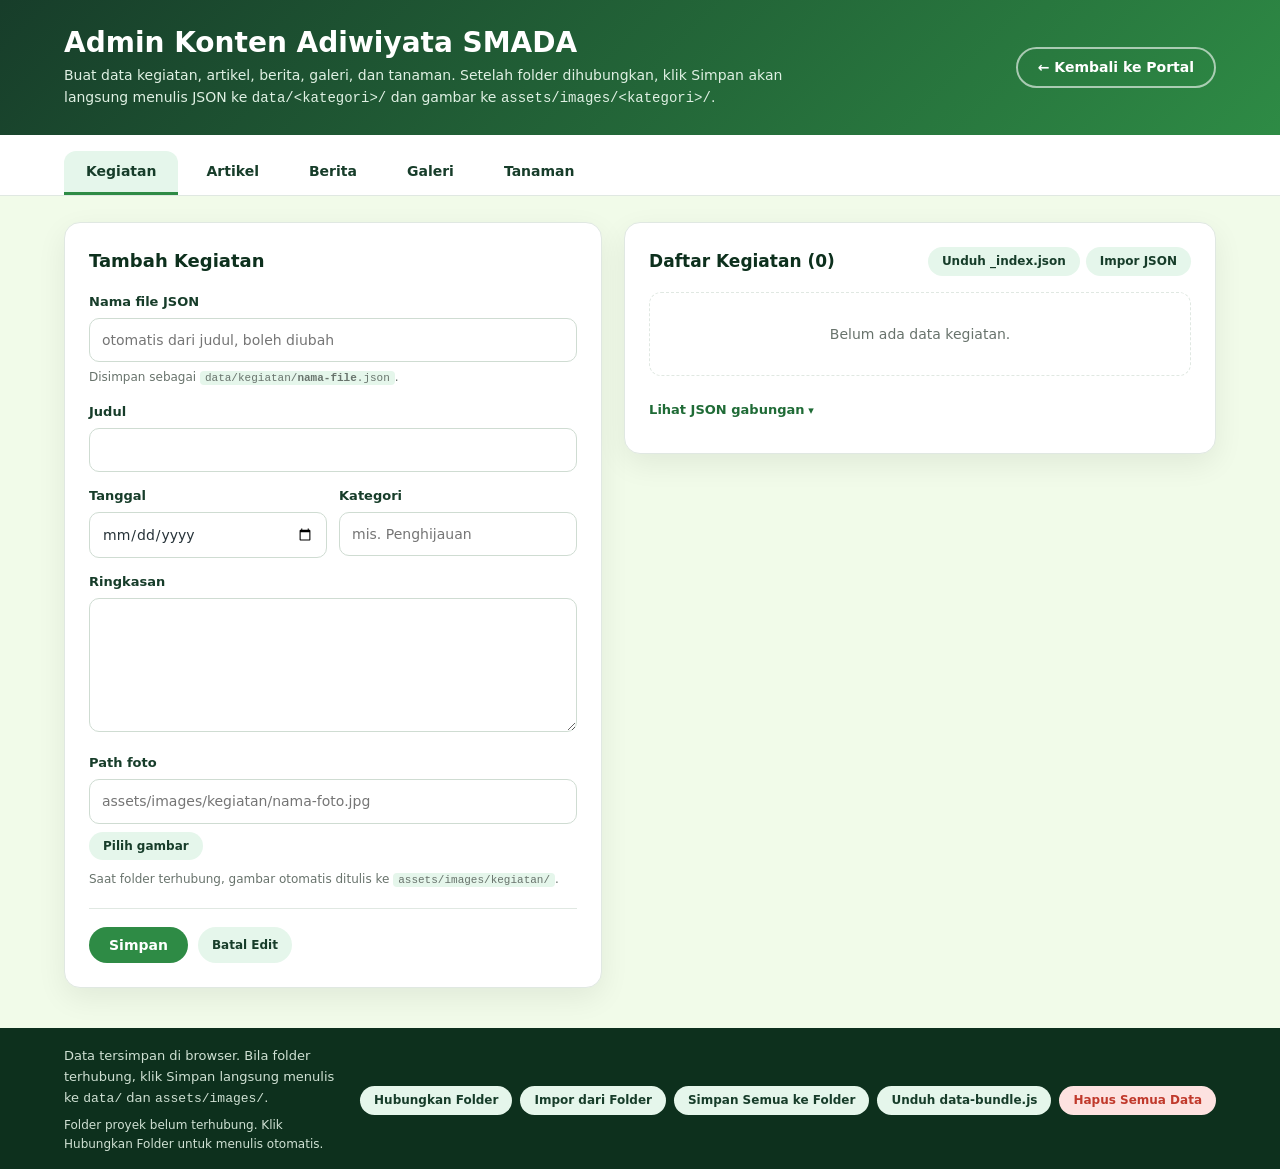
<file: admin.html>
<!DOCTYPE html>
<html lang="id">
<head>
    <meta charset="UTF-8">
    <meta name="viewport" content="width=device-width, initial-scale=1.0">
    <title>Admin Konten | Portal Adiwiyata SMADA</title>
    <link rel="stylesheet" href="css/admin.css">
</head>
<body>

<header class="admin-header">
    <div class="admin-header-text">
        <h1>Admin Konten Adiwiyata SMADA</h1>
        <p>Buat data kegiatan, artikel, berita, galeri, dan tanaman. Setelah folder dihubungkan, klik Simpan akan langsung menulis JSON ke <code>data/&lt;kategori&gt;/</code> dan gambar ke <code>assets/images/&lt;kategori&gt;/</code>.</p>
    </div>
    <a class="btn btn-outline" href="index.html">← Kembali ke Portal</a>
</header>

<nav class="admin-tabs" role="tablist">
    <button class="tab active" data-tab="kegiatan" type="button">Kegiatan</button>
    <button class="tab" data-tab="artikel" type="button">Artikel</button>
    <button class="tab" data-tab="berita" type="button">Berita</button>
    <button class="tab" data-tab="galeri" type="button">Galeri</button>
    <button class="tab" data-tab="tanaman" type="button">Tanaman</button>
</nav>

<main class="admin-main">

    <section class="panel" data-panel="kegiatan">
        <div class="panel-grid">
            <div class="form-card">
                <h2 id="kegiatan-form-title">Tambah Kegiatan</h2>
                <form id="form-kegiatan" data-category="kegiatan">
                    <input type="hidden" data-field="__original">
                    <div class="field">
                        <label>Nama file JSON</label>
                        <input type="text" data-field="id" placeholder="otomatis dari judul, boleh diubah">
                        <small class="form-note">Disimpan sebagai <code>data/kegiatan/<strong>nama-file</strong>.json</code>.</small>
                    </div>
                    <div class="field"><label>Judul</label><input type="text" data-field="judul" required></div>
                    <div class="field-row">
                        <div class="field"><label>Tanggal</label><input type="date" data-field="tanggal" required></div>
                        <div class="field"><label>Kategori</label><input type="text" data-field="kategori" placeholder="mis. Penghijauan" required></div>
                    </div>
                    <div class="field"><label>Ringkasan</label><textarea data-field="ringkas" rows="5" required></textarea></div>
                    <div class="field">
                        <label>Path foto</label>
                        <input type="text" data-field="foto" placeholder="assets/images/kegiatan/nama-foto.jpg">
                        <button type="button" class="btn btn-mini" data-trigger-upload>Pilih gambar</button>
                        <input type="file" accept="image/*" data-upload hidden>
                        <div class="preview" data-preview></div>
                        <small class="form-note">Saat folder terhubung, gambar otomatis ditulis ke <code>assets/images/kegiatan/</code>.</small>
                    </div>
                    <div class="form-actions">
                        <button type="submit" class="btn btn-green">Simpan</button>
                        <button type="button" class="btn btn-mini" data-reset>Batal Edit</button>
                    </div>
                </form>
            </div>
            <div class="list-card">
                <div class="list-head">
                    <h2>Daftar Kegiatan (<span data-count>0</span>)</h2>
                    <div class="list-actions">
                        <button type="button" class="btn btn-mini" data-export-index>Unduh _index.json</button>
                        <label class="btn btn-mini">Impor JSON<input type="file" accept=".json" data-import hidden></label>
                    </div>
                </div>
                <div class="entry-list" data-list></div>
                <details class="json-details"><summary>Lihat JSON gabungan</summary><pre data-json></pre></details>
            </div>
        </div>
    </section>

    <section class="panel" data-panel="artikel" hidden>
        <div class="panel-grid">
            <div class="form-card">
                <h2 id="artikel-form-title">Tambah Artikel</h2>
                <form id="form-artikel" data-category="artikel">
                    <input type="hidden" data-field="__original">
                    <div class="field">
                        <label>Nama file JSON</label>
                        <input type="text" data-field="id" placeholder="otomatis dari judul, boleh diubah">
                        <small class="form-note">Disimpan sebagai <code>data/artikel/<strong>nama-file</strong>.json</code>.</small>
                    </div>
                    <div class="field"><label>Judul</label><input type="text" data-field="judul" required></div>
                    <div class="field-row">
                        <div class="field"><label>Penulis</label><input type="text" data-field="penulis" required></div>
                        <div class="field"><label>Tanggal</label><input type="date" data-field="tanggal" required></div>
                    </div>
                    <div class="field">
                        <label>Isi artikel (array paragraf)</label>
                        <textarea data-field="isi" rows="9" required placeholder="Paragraf pertama...&#10;&#10;Paragraf kedua...&#10;&#10;Pisahkan antar paragraf dengan satu baris kosong."></textarea>
                        <small class="form-note">Disimpan sebagai array <code>isi: [...]</code>.</small>
                    </div>
                    <div class="field">
                        <label>Path foto</label>
                        <input type="text" data-field="foto" placeholder="assets/images/artikel/nama-foto.jpg">
                        <button type="button" class="btn btn-mini" data-trigger-upload>Pilih gambar</button>
                        <input type="file" accept="image/*" data-upload hidden>
                        <div class="preview" data-preview></div>
                        <small class="form-note">Saat folder terhubung, gambar otomatis ditulis ke <code>assets/images/artikel/</code>.</small>
                    </div>
                    <div class="form-actions">
                        <button type="submit" class="btn btn-green">Simpan</button>
                        <button type="button" class="btn btn-mini" data-reset>Batal Edit</button>
                    </div>
                </form>
            </div>
            <div class="list-card">
                <div class="list-head">
                    <h2>Daftar Artikel (<span data-count>0</span>)</h2>
                    <div class="list-actions">
                        <button type="button" class="btn btn-mini" data-export-index>Unduh _index.json</button>
                        <label class="btn btn-mini">Impor JSON<input type="file" accept=".json" data-import hidden></label>
                    </div>
                </div>
                <div class="entry-list" data-list></div>
                <details class="json-details"><summary>Lihat JSON gabungan</summary><pre data-json></pre></details>
            </div>
        </div>
    </section>

    <section class="panel" data-panel="berita" hidden>
        <div class="panel-grid">
            <div class="form-card">
                <h2 id="berita-form-title">Tambah Berita</h2>
                <form id="form-berita" data-category="berita">
                    <input type="hidden" data-field="__original">
                    <div class="field">
                        <label>Nama file JSON</label>
                        <input type="text" data-field="id" placeholder="otomatis dari judul, boleh diubah">
                        <small class="form-note">Disimpan sebagai <code>data/berita/<strong>nama-file</strong>.json</code>.</small>
                    </div>
                    <div class="field"><label>Judul</label><input type="text" data-field="judul" required></div>
                    <div class="field-row">
                        <div class="field"><label>Tanggal</label><input type="date" data-field="tanggal" required></div>
                        <div class="field"><label>Kategori</label><input type="text" data-field="kategori" placeholder="mis. Kebersihan" required></div>
                    </div>
                    <div class="field"><label>Ringkasan</label><textarea data-field="ringkas" rows="5" required></textarea></div>
                    <div class="field">
                        <label>Path foto</label>
                        <input type="text" data-field="foto" placeholder="assets/images/berita/nama-foto.jpg">
                        <button type="button" class="btn btn-mini" data-trigger-upload>Pilih gambar</button>
                        <input type="file" accept="image/*" data-upload hidden>
                        <div class="preview" data-preview></div>
                        <small class="form-note">Saat folder terhubung, gambar otomatis ditulis ke <code>assets/images/berita/</code>.</small>
                    </div>
                    <div class="form-actions">
                        <button type="submit" class="btn btn-green">Simpan</button>
                        <button type="button" class="btn btn-mini" data-reset>Batal Edit</button>
                    </div>
                </form>
            </div>
            <div class="list-card">
                <div class="list-head">
                    <h2>Daftar Berita (<span data-count>0</span>)</h2>
                    <div class="list-actions">
                        <button type="button" class="btn btn-mini" data-export-index>Unduh _index.json</button>
                        <label class="btn btn-mini">Impor JSON<input type="file" accept=".json" data-import hidden></label>
                    </div>
                </div>
                <div class="entry-list" data-list></div>
                <details class="json-details"><summary>Lihat JSON gabungan</summary><pre data-json></pre></details>
            </div>
        </div>
    </section>

    <section class="panel" data-panel="galeri" hidden>
        <div class="panel-grid">
            <div class="form-card">
                <h2 id="galeri-form-title">Tambah Foto Galeri</h2>
                <form id="form-galeri" data-category="galeri">
                    <input type="hidden" data-field="__original">
                    <div class="field">
                        <label>Nama file JSON</label>
                        <input type="text" data-field="id" placeholder="otomatis dari judul, boleh diubah">
                        <small class="form-note">Disimpan sebagai <code>data/galeri/<strong>nama-file</strong>.json</code>.</small>
                    </div>
                    <div class="field"><label>Judul</label><input type="text" data-field="judul" required></div>
                    <div class="field"><label>Tanggal</label><input type="date" data-field="tanggal" required></div>
                    <div class="field">
                        <label>Path foto</label>
                        <input type="text" data-field="foto" placeholder="assets/images/galeri/nama-foto.jpg">
                        <button type="button" class="btn btn-mini" data-trigger-upload>Pilih gambar</button>
                        <input type="file" accept="image/*" data-upload hidden>
                        <div class="preview" data-preview></div>
                        <small class="form-note">Saat folder terhubung, gambar otomatis ditulis ke <code>assets/images/galeri/</code>.</small>
                    </div>
                    <div class="form-actions">
                        <button type="submit" class="btn btn-green">Simpan</button>
                        <button type="button" class="btn btn-mini" data-reset>Batal Edit</button>
                    </div>
                </form>
            </div>
            <div class="list-card">
                <div class="list-head">
                    <h2>Daftar Galeri (<span data-count>0</span>)</h2>
                    <div class="list-actions">
                        <button type="button" class="btn btn-mini" data-export-index>Unduh _index.json</button>
                        <label class="btn btn-mini">Impor JSON<input type="file" accept=".json" data-import hidden></label>
                    </div>
                </div>
                <div class="entry-list" data-list></div>
                <details class="json-details"><summary>Lihat JSON gabungan</summary><pre data-json></pre></details>
            </div>
        </div>
    </section>

    <section class="panel" data-panel="tanaman" hidden>
        <div class="panel-grid">
            <div class="form-card">
                <h2 id="tanaman-form-title">Tambah Tanaman</h2>
                <form id="form-tanaman" data-category="tanaman">
                    <input type="hidden" data-field="__original">
                    <div class="field">
                        <label>Nama file JSON / ID tanaman</label>
                        <input type="text" data-field="id" placeholder="otomatis dari nama, boleh diubah">
                        <small class="form-note">Disimpan sebagai <code>data/tanaman/<strong>nama-file</strong>.json</code> dan dipakai di <code>tanaman-detail.html?id=<strong>nama-file</strong></code>. Jangan diubah setelah QR dicetak.</small>
                    </div>
                    <div class="field-row">
                        <div class="field"><label>Nama tanaman</label><input type="text" data-field="nama" required></div>
                        <div class="field"><label>Nama latin</label><input type="text" data-field="latin" required></div>
                    </div>
                    <div class="field-row">
                        <div class="field"><label>Tanggal tanam</label><input type="date" data-field="tanggalTanam" required></div>
                        <div class="field"><label>Penanam</label><input type="text" data-field="penanam" required></div>
                    </div>
                    <div class="field"><label>Lokasi</label><input type="text" data-field="lokasi" placeholder="mis. Taman Depan" required></div>
                    <div class="field"><label>Manfaat</label><textarea data-field="manfaat" rows="3" required></textarea></div>
                    <div class="field">
                        <label>Path foto</label>
                        <input type="text" data-field="foto" placeholder="assets/images/tanaman/nama-foto.jpg">
                        <button type="button" class="btn btn-mini" data-trigger-upload>Pilih gambar</button>
                        <input type="file" accept="image/*" data-upload hidden>
                        <div class="preview" data-preview></div>
                        <small class="form-note">Saat folder terhubung, gambar otomatis ditulis ke <code>assets/images/tanaman/</code>.</small>
                    </div>
                    <div class="form-actions">
                        <button type="submit" class="btn btn-green">Simpan</button>
                        <button type="button" class="btn btn-mini" data-reset>Batal Edit</button>
                    </div>
                </form>
            </div>
            <div class="list-card">
                <div class="list-head">
                    <h2>Daftar Tanaman (<span data-count>0</span>)</h2>
                    <div class="list-actions">
                        <button type="button" class="btn btn-mini" data-export-index>Unduh _index.json</button>
                        <label class="btn btn-mini">Impor JSON<input type="file" accept=".json" data-import hidden></label>
                    </div>
                </div>
                <div class="entry-list" data-list></div>
                <details class="json-details"><summary>Lihat JSON gabungan</summary><pre data-json></pre></details>
            </div>
        </div>
    </section>

</main>

<footer class="admin-footer">
    <div style="flex:1;min-width:280px">
        <p>Data tersimpan di browser. Bila folder terhubung, klik Simpan langsung menulis ke <code>data/</code> dan <code>assets/images/</code>.</p>
        <p style="margin-top:6px;font-size:12px" id="sync-status">Folder proyek belum terhubung. Klik Hubungkan Folder untuk menulis otomatis.</p>
    </div>
    <div style="display:flex;gap:8px;flex-wrap:wrap;align-items:center">
        <button type="button" class="btn btn-mini" id="btn-connect">Hubungkan Folder</button>
        <button type="button" class="btn btn-mini" id="btn-import-folder" disabled>Impor dari Folder</button>
        <button type="button" class="btn btn-mini" id="btn-sync-all" disabled>Simpan Semua ke Folder</button>
        <button type="button" class="btn btn-mini" id="btn-bundle">Unduh data-bundle.js</button>
        <button type="button" class="btn btn-mini btn-danger" id="btn-reset-all">Hapus Semua Data</button>
    </div>
</footer>

<script src="js/admin.js"></script>
</body>
</html>
</file>
<file: css/admin.css>
:root {
    --green-900: #0d301d;
    --green-800: #173d2a;
    --green-700: #1f6b36;
    --green-600: #2e8b45;
    --green-500: #4aa04f;
    --green-100: #e5f6eb;
    --cream: #f1fbe9;
    --yellow: #fcd34d;
    --yellow-soft: #fdeec2;
    --text: #263238;
    --muted: #68736c;
    --line: #e0e8e2;
    --danger: #c0392b;
    --radius: 16px;
    --shadow: 0 10px 30px rgba(0, 0, 0, .07);
}

* { margin: 0; padding: 0; box-sizing: border-box; }

html { scroll-behavior: smooth; }

body {
    font-family: 'Poppins', system-ui, -apple-system, 'Segoe UI', Roboto, Arial, sans-serif;
    color: var(--text);
    background: var(--cream);
    line-height: 1.6;
    min-height: 100vh;
    display: flex;
    flex-direction: column;
}

a { color: inherit; text-decoration: none; }
img { max-width: 100%; display: block; }

.admin-header {
    background: linear-gradient(135deg, var(--green-800), var(--green-600));
    color: #fff;
    padding: 26px 5%;
    display: flex;
    align-items: center;
    justify-content: space-between;
    gap: 20px;
    flex-wrap: wrap;
}
.admin-header-text h1 { font-size: clamp(20px, 2.4vw, 28px); line-height: 1.2; }
.admin-header-text p { font-size: 14px; color: #dff0e3; margin-top: 4px; max-width: 720px; }

.btn {
    display: inline-block;
    padding: 10px 20px;
    border-radius: 999px;
    font: 600 14px/1.2 'Poppins', system-ui, sans-serif;
    border: 0;
    cursor: pointer;
    transition: transform .2s, box-shadow .2s, background .2s;
}
.btn:hover { transform: translateY(-2px); box-shadow: 0 8px 20px rgba(0,0,0,.15); }
.btn-green { background: var(--green-600); color: #fff; }
.btn-outline { background: transparent; color: #fff; border: 2px solid rgba(255,255,255,.6); }
.btn-mini { padding: 7px 14px; font-size: 12px; background: var(--green-100); color: var(--green-800); }
.btn-mini:hover { background: var(--yellow-soft); }
.btn-danger { background: #fde2e0; color: var(--danger); }

.admin-tabs {
    display: flex;
    gap: 6px;
    padding: 16px 5% 0;
    background: #fff;
    border-bottom: 1px solid var(--line);
    flex-wrap: wrap;
}
.tab {
    padding: 12px 22px;
    border: 0;
    background: transparent;
    font: 600 14px/1.2 'Poppins', system-ui, sans-serif;
    color: var(--green-800);
    cursor: pointer;
    border-radius: 12px 12px 0 0;
    border-bottom: 3px solid transparent;
    transition: background .2s, border-color .2s;
}
.tab:hover { background: var(--green-100); }
.tab.active { background: var(--green-100); border-bottom-color: var(--green-600); }

.admin-main { flex: 1; padding: 26px 5% 40px; }

.panel-grid {
    display: grid;
    grid-template-columns: minmax(0, 1fr) minmax(0, 1.1fr);
    gap: 22px;
    align-items: start;
}

.form-card, .list-card {
    background: #fff;
    border: 1px solid var(--line);
    border-radius: var(--radius);
    padding: 24px;
    box-shadow: var(--shadow);
}
.form-card h2, .list-card h2 {
    font-size: 18px;
    color: var(--green-900);
    margin-bottom: 16px;
}

.field { margin-bottom: 14px; }
.field-row { display: grid; grid-template-columns: 1fr 1fr; gap: 12px; }
.field label {
    display: block;
    font-size: 13px;
    font-weight: 600;
    margin-bottom: 5px;
    color: var(--green-800);
}
.field input, .field select, .field textarea {
    width: 100%;
    padding: 10px 12px;
    border-radius: 10px;
    border: 1px solid #cfdcd2;
    font: inherit;
    font-size: 14px;
    background: #fff;
    color: var(--text);
}
.field input:focus, .field textarea:focus {
    outline: 2px solid var(--green-500);
    border-color: transparent;
}
.field textarea { resize: vertical; min-height: 70px; }

.form-note { display: block; font-size: 12px; color: var(--muted); margin-top: 6px; }
.form-note code { background: var(--green-100); padding: 1px 5px; border-radius: 4px; font-size: 11px; }

.btn-mini[data-trigger-upload] { margin-top: 8px; }

.preview { margin-top: 10px; }
.preview .ph {
    width: 100%;
    height: 150px;
    border-radius: 10px;
    overflow: hidden;
    background: linear-gradient(135deg, #cfe9d3, #a9d6b1);
    display: flex;
    align-items: center;
    justify-content: center;
}
.preview .ph img { width: 100%; height: 100%; object-fit: cover; }

.form-actions {
    display: flex;
    gap: 10px;
    margin-top: 18px;
    padding-top: 18px;
    border-top: 1px solid var(--line);
}

.list-head {
    display: flex;
    align-items: center;
    justify-content: space-between;
    gap: 12px;
    flex-wrap: wrap;
    margin-bottom: 16px;
}
.list-head h2 { margin: 0; font-size: 17px; }
.list-actions { display: flex; gap: 6px; flex-wrap: wrap; }
.list-actions label.btn-mini { cursor: pointer; }

.entry-list { display: flex; flex-direction: column; gap: 10px; }
.entry {
    display: flex;
    align-items: center;
    gap: 12px;
    padding: 12px;
    border: 1px solid var(--line);
    border-radius: 12px;
    background: #fafdf9;
    transition: border-color .2s;
}
.entry:hover { border-color: var(--green-500); }
.thumb {
    width: 52px;
    height: 52px;
    border-radius: 10px;
    overflow: hidden;
    flex: none;
    background: linear-gradient(135deg, #cfe9d3, #a9d6b1);
    display: flex;
    align-items: center;
    justify-content: center;
    color: var(--green-800);
    font-weight: 700;
}
.thumb img { width: 100%; height: 100%; object-fit: cover; }
.thumb.empty { background: #eef3ee; color: var(--muted); }
.entry-body { flex: 1; min-width: 0; }
.entry-body strong { display: block; font-size: 14px; color: var(--green-900); overflow: hidden; text-overflow: ellipsis; white-space: nowrap; }
.entry-body span { display: block; font-size: 12px; color: var(--muted); }
.entry-body code { display: inline-block; font-size: 11px; background: var(--green-100); color: var(--green-800); padding: 1px 6px; border-radius: 4px; margin-top: 3px; }
.entry-actions { display: flex; gap: 5px; flex: none; }

.empty-state {
    text-align: center;
    color: var(--muted);
    padding: 30px 10px;
    font-size: 14px;
    border: 1px dashed var(--line);
    border-radius: 12px;
}

.json-details { margin-top: 16px; }
.json-details summary {
    cursor: pointer;
    font-size: 13px;
    font-weight: 600;
    color: var(--green-700);
    padding: 8px 0;
    list-style: none;
}
.json-details summary::-webkit-details-marker { display: none; }
.json-details summary::after { content: " ▾"; font-size: 11px; }
.json-details[open] summary::after { content: " ▴"; }
.json-details pre {
    background: #0d1f16;
    color: #c8f0d4;
    padding: 14px;
    border-radius: 10px;
    font-size: 12px;
    line-height: 1.5;
    overflow: auto;
    max-height: 320px;
    margin-top: 6px;
}

.admin-footer {
    background: var(--green-900);
    color: #cfe0d3;
    padding: 18px 5%;
    display: flex;
    align-items: center;
    justify-content: space-between;
    gap: 16px;
    flex-wrap: wrap;
    font-size: 13px;
}

@media (max-width: 900px) {
    .panel-grid { grid-template-columns: minmax(0, 1fr); }
    .field-row { grid-template-columns: minmax(0, 1fr); }
}
@media (max-width: 560px) {
    .admin-header { padding: 20px 5%; }
    .admin-main { padding: 18px 4% 30px; }
    .form-card, .list-card { padding: 18px; }
    .entry { flex-wrap: wrap; }
    .entry-actions { width: 100%; justify-content: flex-end; }
    .admin-footer { flex-direction: column; text-align: center; }
}
</file>
